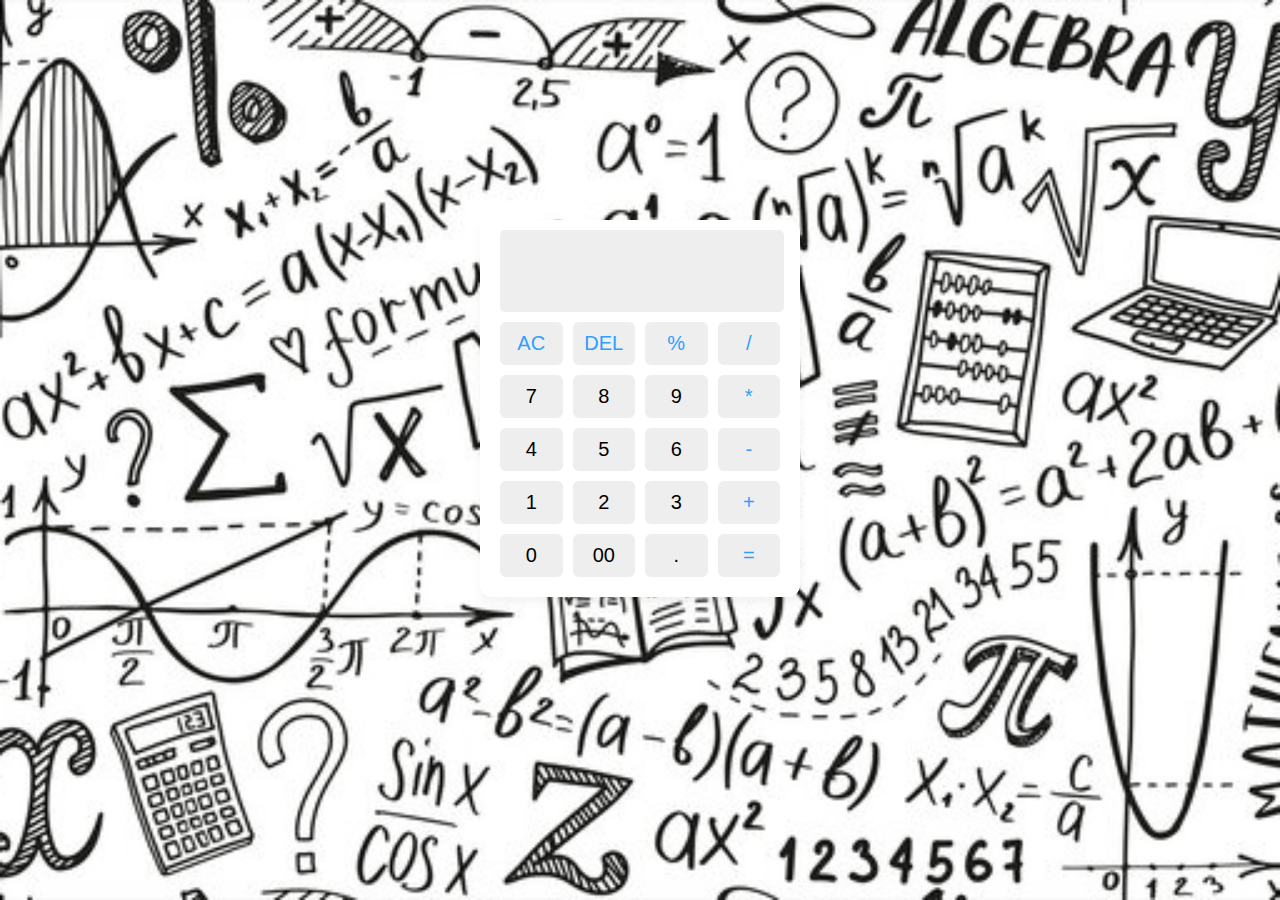
<file: index.html>
<!DOCTYPE html>
<!-- YouTube & Website - CodingLab -->
<html lang="en">
  <head>
    <meta charset="UTF-8" />
    <meta http-equiv="X-UA-Compatible" content="IE=edge" />
    <meta name="viewport" content="width=device-width, initial-scale=1.0" />
    <title>Calculator in HTML CSS & JavaScript</title>
    <link rel="stylesheet" href="style.css" />
  </head>
  <body>
    <div class="image">
      <div class="calculator">
        <div class="container">
          <input type="text" class="display" />

          <div class="buttons">
            <button class="operator" data-value="AC">AC</button>
            <button class="operator" data-value="DEL">DEL</button>
            <button class="operator" data-value="%">%</button>
            <button class="operator" data-value="/">/</button>

            <button data-value="7">7</button>
            <button data-value="8">8</button>
            <button data-value="9">9</button>
            <button class="operator" data-value="*">*</button>

            <button data-value="4">4</button>
            <button data-value="5">5</button>
            <button data-value="6">6</button>
            <button class="operator" data-value="-">-</button>

            <button data-value="1">1</button>
            <button data-value="2">2</button>
            <button data-value="3">3</button>
            <button class="operator" data-value="+">+</button>

            <button data-value="0">0</button>
            <button data-value="00">00</button>
            <button data-value=".">.</button>
            <button class="operator" data-value="=">=</button>
          </div>
        </div>
      </div>
    </div>
    <script src="script.js"></script>
  </body>
</html>
</file>
<file: style.css>
@import url("https://fonts.googleapis.com/css2?family=Poppins:wght@300;400;500;600;700&display=swap");

/* Cover Page Styles */
body, html {
  margin: 0;
  padding: 0;
  height: 100%;
  width: 100%;
  font-family: 'Arial', sans-serif;
  display: flex;
  justify-content: center;
  align-items: center;
  background: linear-gradient(to right, #4facfe, #00f2fe);
}

.cover-container {
  text-align: center;
  color: white;
  background: url('your-cover-image.jpg') no-repeat center center/cover;
  height: 100vh;
  width: 100%;
  display: flex;
  justify-content: center;
  align-items: center;
  flex-direction: column;
}

.cover-content h1 {
  font-size: 3rem;
  margin-bottom: 20px;
}

.cover-content p {
  font-size: 1.2rem;
  margin-bottom: 30px;
}

.cta-button {
  background: #ffffff;
  color: #000000;
  border: none;
  padding: 15px 30px;
  font-size: 1.2rem;
  border-radius: 25px;
  cursor: pointer;
  transition: all 0.3s ease;
  font-weight: 600;
}

.cta-button:hover {
  background: #00767d;
  color: #ffffff;
}

.image {
  background-image: url("c.jpg");
  height: 100%;
  width: 100%;
  background-position: center;
  background-repeat: no-repeat;
  background-size: cover;
}

.calculator {
  display: flex;
  align-content: center;
  justify-content: center;
  margin-top: 220px;
}

.container {
  position: relative;
  max-width: 280px;
  width: 100%;
  border-radius: 12px;
  padding: 10px 20px 20px;
  background: #fff;
  box-shadow: 0 5px 10px rgba(0, 0, 0, 0.05);
}

.display {
  height: 80px;
  width: 100%;
  outline: none;
  border: none;
  text-align: right;
  margin-bottom: 10px;
  font-size: 25px;
  color: #000e1a;
  pointer-events: none;
  background-color: #eee;
  border-radius: 5px;
}

.buttons {
  display: grid;
  grid-gap: 10px;
  grid-template-columns: repeat(4, 1fr);
}

.buttons button {
  padding: 10px;
  border-radius: 6px;
  border: none;
  font-size: 20px;
  cursor: pointer;
  background-color: #eee;
  transition: background-color 0.3s ease, transform 0.1s ease;
}

.buttons button:active {
  transform: scale(0.99);
}

.operator {
  color: #2f9fff;
}
</file>
